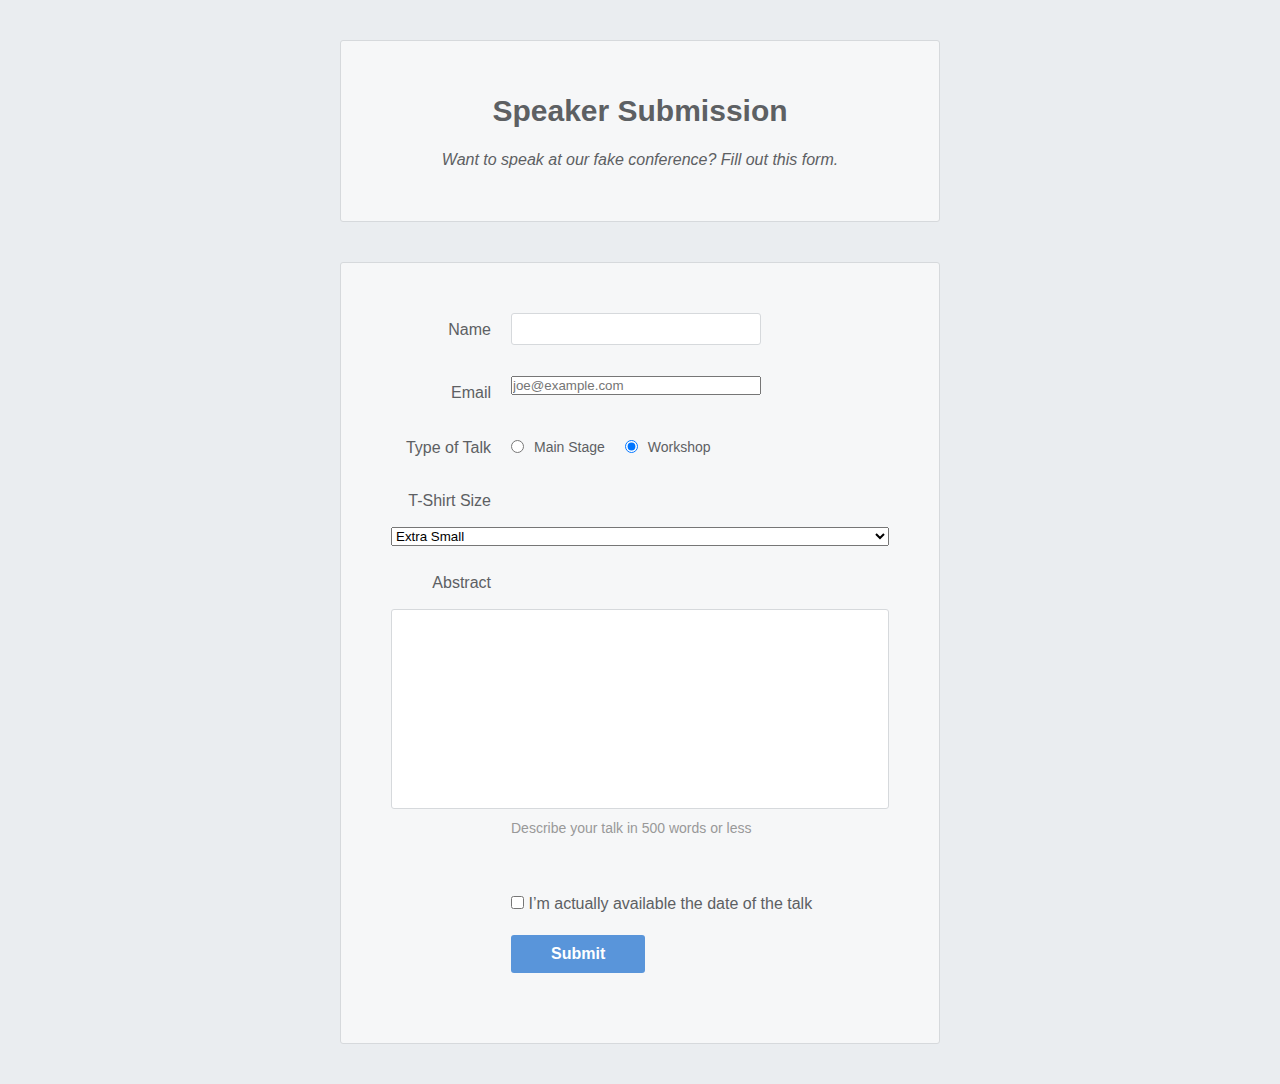
<file: index.html>
<!DOCTYPE html>
<html lang='en'>
  <head>
    <meta charset='UTF-8'/>
    <title>Speaker Submission</title>
    <link rel='stylesheet' href='style.css'/>
  </head>
  <body>
    <header class='speaker-form-header'>
      <h1>Speaker Submission</h1>
      <p><em>Want to speak at our fake conference? Fill out
        this form.</em></p>
    </header>
    <form action='' method='get' class='speaker-form'>
        <div class='form-row'>
            <label for='full-name'>Name</label>
            <input id='full-name' name='full-name' type='text'/>
        </div>
        <div class='form-row'>
            <label for='email'>Email</label>
            <input id='email'
                   name='email'
                   type='email'
                   placeholder='joe@example.com'/>
        </div>
        <fieldset class='legacy-form-row'>
            <legend>Type of Talk</legend>
            <input id='talk-type-1'
                   name='talk-type'
                   type='radio'
                   value='main-stage' />
            <label for='talk-type-1' class='radio-label'>Main Stage</label>
            <input id='talk-type-2'
                   name='talk-type'
                   type='radio'
                   value='workshop'
                   checked />
            <label for='talk-type-2' class='radio-label'>Workshop</label>
          </fieldset>
          <div class='form-row'>
            <label for='t-shirt'>T-Shirt Size</label>
            <select id='t-shirt' name='t-shirt'>
              <option value='xs'>Extra Small</option>
              <option value='s'>Small</option>
              <option value='m'>Medium</option>
              <option value='l'>Large</option>
            </select>
          </div>
          <div class='form-row'>
            <label for='abstract'>Abstract</label>
            <textarea id='abstract' name='abstract'></textarea>
            <div class='instructions'>Describe your talk in 500 words or less</div>
          </div>
          <div class='form-row'>
            <label class='checkbox-label' for='available'>
            <input id='available'
                   name='available'
                   type='checkbox'
                   value='is-available'/>
            <span>I’m actually available the date of the talk</span>
            </label>
          </div>
          <div class='form-row'>
            <button>Submit</button>
          </div>
    </form>
  </body>
</html>
</file>
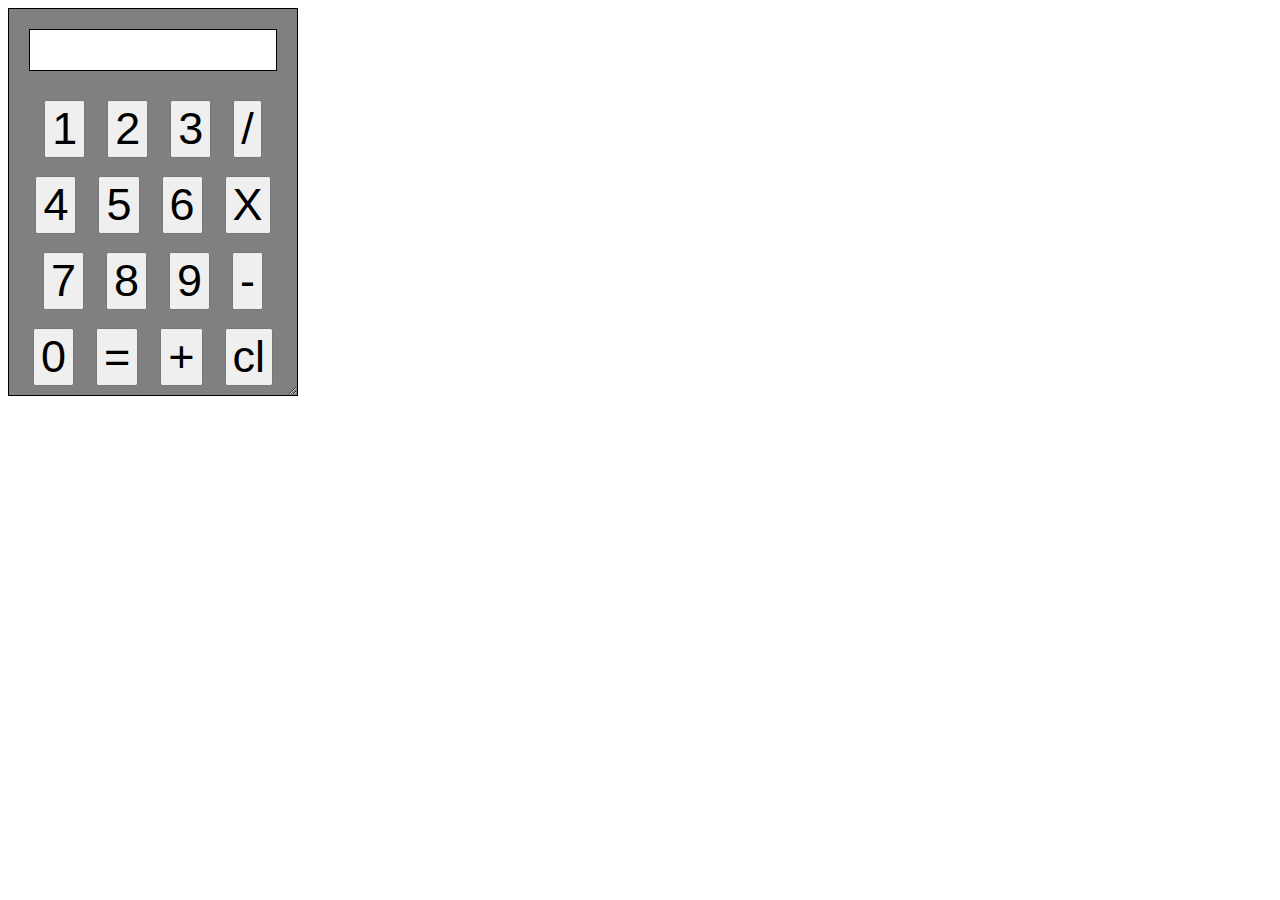
<file: calculator/index.html>
<!DOCTYPE html>
<html lang="en">
<head>
    <meta charset="UTF-8">
    <script src="javascript.js" defer></script>
    <link rel="stylesheet" href="style.css">
    <title>Document</title>
</head>
<body>
    <div class="container">
        <div class="screen"></div>
        <div class="clac-body">
            <button class="one">1</button>
            <button class="2">2</button>
            <button class="3">3</button>
            <button class="divide">/</button>
            <button class="4">4</button>
            <button class="5">5</button>
            <button class="6">6</button>
            <button class="multip">X</button>
            <button class="7">7</button>
            <button class="8">8</button>
            <button class="9">9</button>
            <button class="minus">-</button>
            <button class="0">0</button>
            <button class="equals">=</button>
            <button class="plus">+</button>
            <button class="cl">cl</button>
        </div>
    </div>
</body>
</html>
</file>
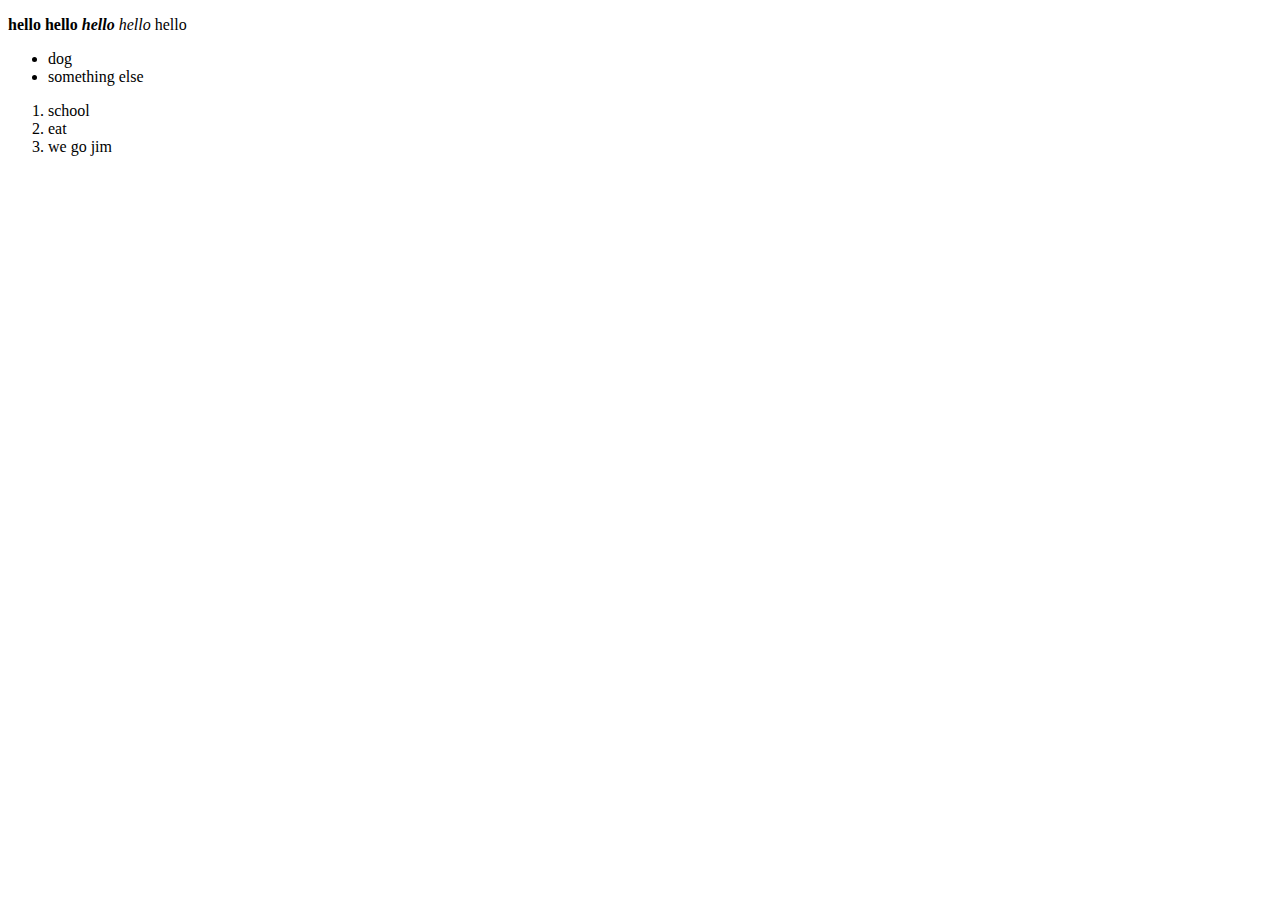
<file: html-boilerplate/index.html>
<!DOCTYPE html>
<html>
	<head>
		<meta charset="utf-8">
		<title>hello</title>
	</head>
	<body>
        <p> <b>hello hello <i>hello</b> hello</i> hello</p>
        <ul>
            <li>dog</li>
            <li>something else</li> 
        </ul>
        <ol>
            <li>school</li>
            <li>eat</li>
            <li>we go jim</li>
        </ol>
    </body>
    <!-- sdadjkada -->
</html>
</file>
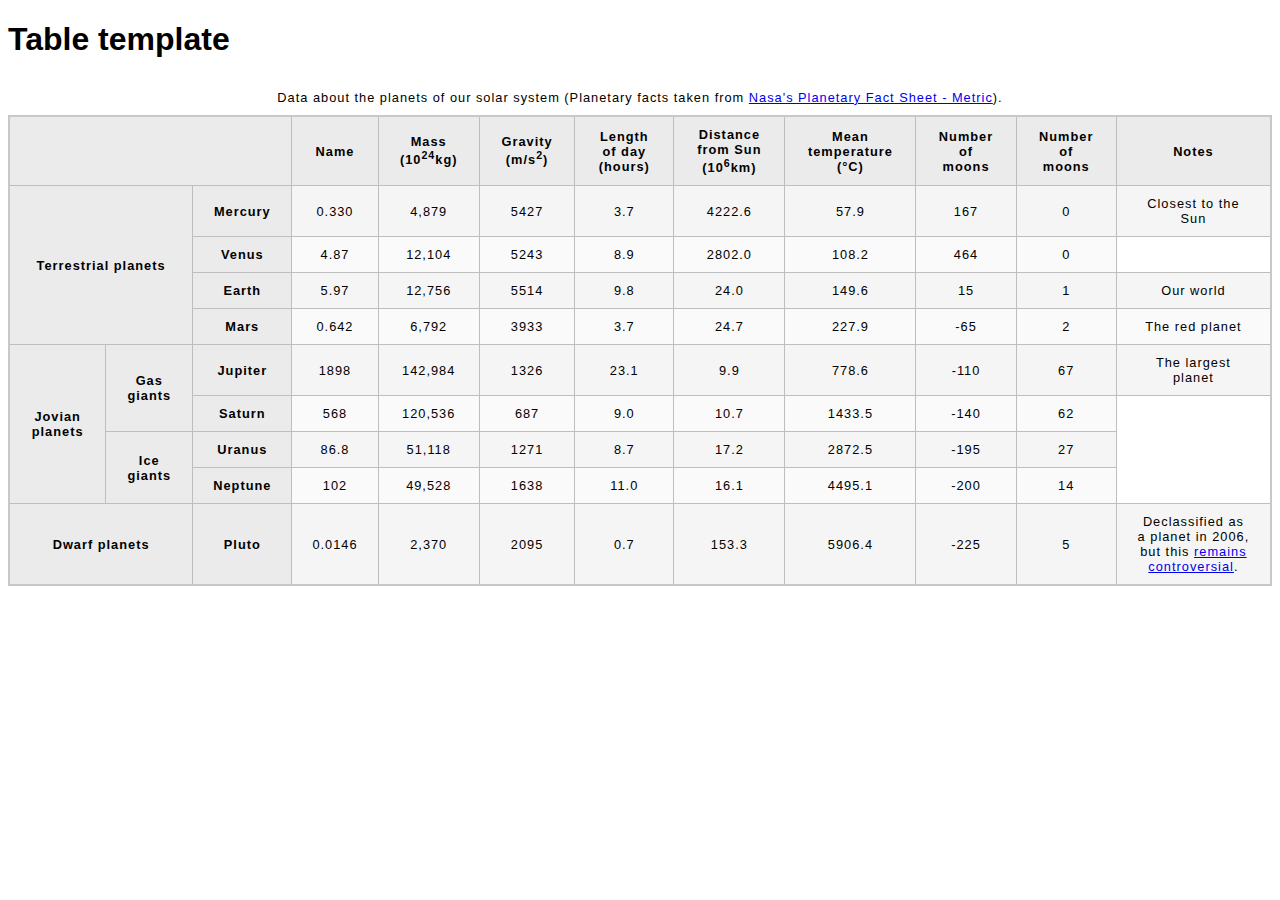
<file: html-css/index.html>
<!DOCTYPE html>
<html lang="en">
  <head>
    <meta charset="utf-8">
    <meta name="viewport" content="width=device-width">
    <title>Table template</title>
    <link href="style.css" rel="stylesheet" type="text/css">
  </head>
  <body>
    <h1>Table template</h1>
        <table>
            <caption>Data about the planets of our solar system (Planetary facts taken from <a href="http://nssdc.gsfc.nasa.gov/planetary/factsheet/">Nasa's Planetary Fact Sheet - Metric</a>).</caption>
            <thead>
                <tr>
                    <th scope="col" colspan="3"></th>
                    <th scope="col">Name</th>
                    <th scope="col">Mass (10<sup>24</sup>kg)</th>
                    <th scope="col">Gravity (m/s<sup>2</sup>)</th>
                    <th scope="col">Length of day (hours)</th>
                    <th scope="col">Distance from Sun (10<sup>6</sup>km)</th>
                    <th scope="col">Mean temperature (°C)</th>
                    <th scope="col">Number of moons</th>
                    <th scope="col">Number of moons</th>
                    <th scope="col" colspan="3">Notes</th>
                </tr>
            </thead>
            <tbody>
                <tr>
                    <th rowspan="4" scope="rowgroup" colspan="2">Terrestrial planets</th>
                    <th scope="row">Mercury</th>
                    <td>0.330</td>
                    <td>4,879</td>
                    <td>5427</td>
                    <td>3.7</td>
                    <td>4222.6</td>
                    <td>57.9</td>
                    <td>167</td>
                    <td>0</td>
                    <td>Closest to the Sun</td>
                </tr>
                <tr>
                    <th scope="row">Venus</th>
                    <td>4.87</td>
                    <td>12,104</td>
                    <td>5243</td>
                    <td>8.9</td>
                    <td>2802.0</td>
                    <td>108.2</td>
                    <td>464</td>
                    <td>0</td>

                </tr>
                <tr> 
                    <th scope="row">Earth</th>  
                    <td>5.97</td>
                    <td>12,756</td>
                    <td>5514</td>
                    <td>9.8</td>
                    <td>24.0</td>
                    <td>149.6</td>
                    <td>15</td>
                    <td>1</td>
                    <td>Our world</td>
                </tr>
                <tr> 
                    <th scope="row">Mars</th>           

                    <td>0.642</td>
                    <td>6,792</td>
                    <td>3933</td>
                    <td>3.7</td>
                    <td>24.7</td>
                    <td>227.9</td>
                    <td>-65</td>
                    <td>2</td>
                    <td>The red planet</td>
                </tr>
                <tr>
                    <th rowspan="4" scope="rowgroup">Jovian planets</th>
                    <th rowspan="2" scope="rowgroup">Gas giants</th>
                    <th scope="row">Jupiter</th>          
                    <td>1898</td>
                    <td>142,984</td>
                    <td>1326</td>
                    <td>23.1</td>
                    <td>9.9</td>
                    <td>778.6</td>
                    <td>-110</td>
                    <td>67</td>
                    <td>The largest planet</td>
                </tr>
                <tr> 
                    <th scope="row">Saturn</th>                   
                    <td>568</td>
                    <td>120,536</td>
                    <td>687</td>
                    <td>9.0</td>
                    <td>10.7</td>
                    <td>1433.5</td>
                    <td>-140</td>
                    <td>62</td>
                </tr>
                <tr>
                    <th rowspan="2" scope="rowgroup">Ice giants</th>         
                    <th scope="row">Uranus</th>          
                    <td>86.8</td>
                    <td>51,118</td>
                    <td>1271</td>
                    <td>8.7</td>
                    <td>17.2</td>
                    <td>2872.5</td>
                    <td>-195</td>
                    <td>27</td>
                </tr>        
                <tr> 
                    <th scope="row">Neptune</th>                   
                    <td>102</td>
                    <td>49,528</td>
                    <td>1638</td>
                    <td>11.0</td>
                    <td>16.1</td>
                    <td>4495.1</td>
                    <td>-200</td>
                    <td>14</td>
                </tr>
                <tr>
                    <th colspan="2" scope="rowgroup"> Dwarf planets</th>            

                    <th scope="row">Pluto</th>          
                    <td>0.0146</td>
                    <td>2,370</td>
                    <td>2095</td>
                    <td>0.7</td>
                    <td>153.3</td>
                    <td>5906.4</td>
                    <td>-225</td>
                    <td>5</td>
                    <td>Declassified as a planet in 2006, but this <a href="http://www.usatoday.com/story/tech/2014/10/02/pluto-planet-solar-system/16578959/">remains controversial</a>.</td>
                </tr>
            </tbody>
        </table>

  </body>
</html>
</file>
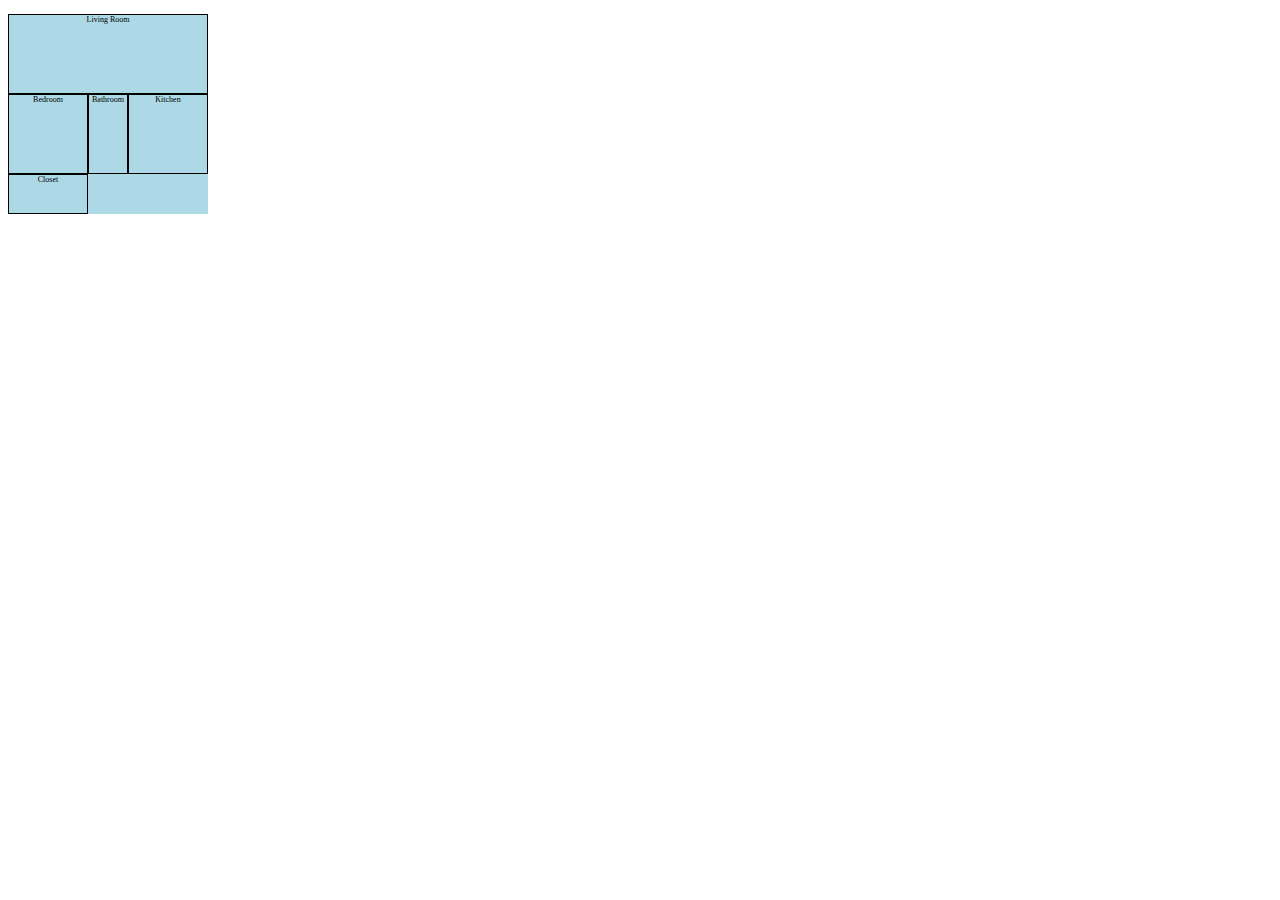
<file: test/index.html>
<!DOCTYPE html>
<html lang="en">
<head>
    <meta charset="UTF-8">
    <meta http-equiv="X-UA-Compatible" content="IE=edge">
    <meta name="viewport" content="width=device-width, initial-scale=1.0">
    <link rel="stylesheet" href="style.css">
    <title>Document</title>
</head>
<body>
    <div class="container">
        <div class="room" id="living-room">Living Room</div>
  <div class="room" id="kitchen">Kitchen</div>
  <div class="room" id="bedroom">Bedroom</div>
  <div class="room" id="bathroom">Bathroom</div>
  <div class="room" id="closet">Closet</div>
    </div>
      
</body>
</html>
</file>
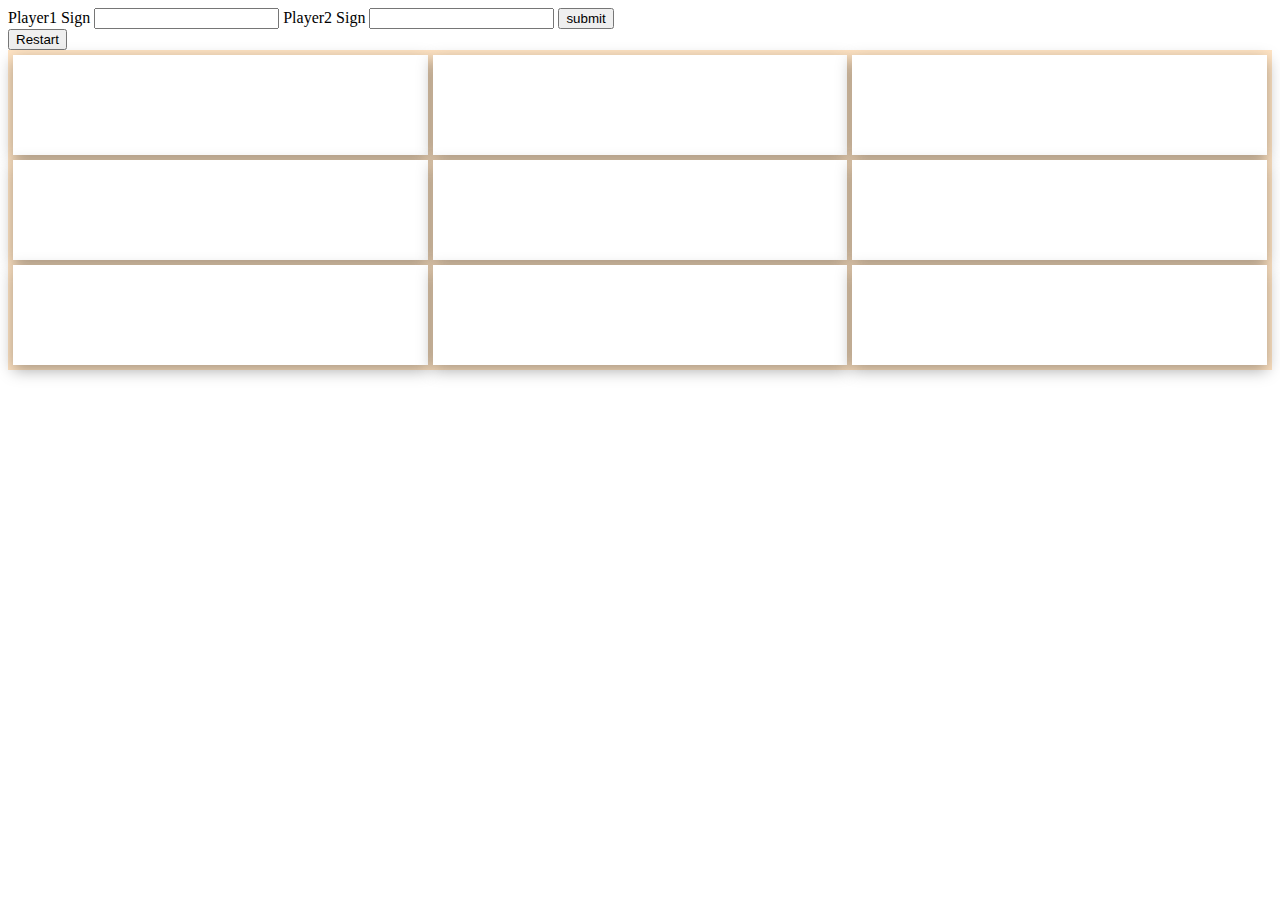
<file: Tic-tac-toe/index.html>
<!DOCTYPE html>
<html lang="en">
<head>
    <meta charset="UTF-8">
    <meta http-equiv="X-UA-Compatible" content="IE=edge">
    <meta name="viewport" content="width=device-width, initial-scale=1.0">
    <link rel="stylesheet" href="style.css">
    <script src="java.js" defer></script>
    <title>Document</title>
</head>
<body>
    <form>
        <label for="player1">Player1 Sign</label>
        <input type="text" id="player1" name="player1" checked> 
        <label for="player2">Player2 Sign</label>
        <input type="text" id="player2" name="player2" checked> 
        <button>submit</button>
    </form>
    <button>Restart</button>
    <div id="container">
        
    </div>
    <div id="Massage"></div>
</body>
</html>
</file>
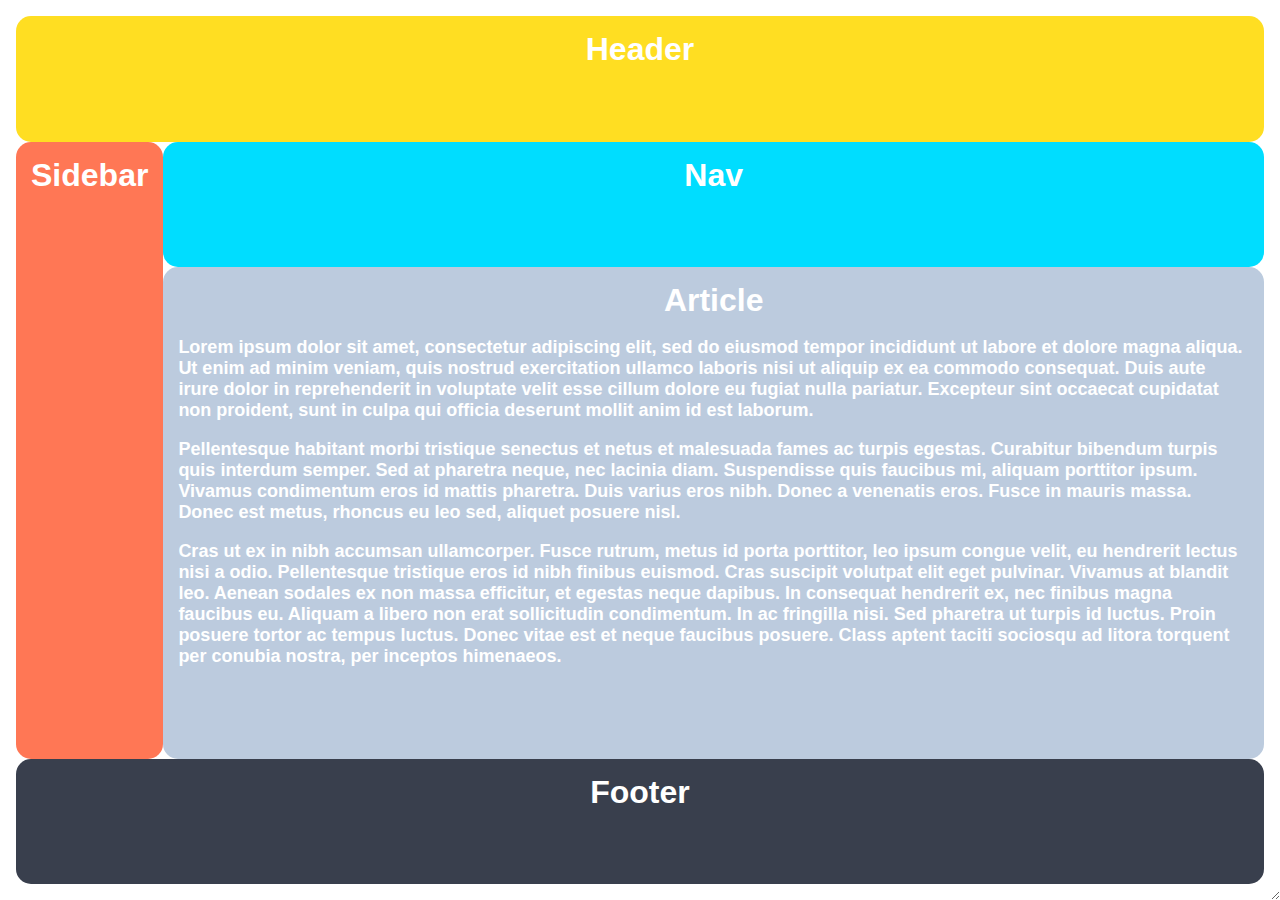
<file: grid/01-grid-layout-1/index.html>
<!DOCTYPE html>
<html lang="en">
  <head>
    <meta charset="UTF-8">
    <meta http-equiv="X-UA-Compatible" content="IE=edge">
    <meta name="viewport" content="width=device-width, initial-scale=1.0">
    <title>Responsive Holy Grail</title>
    <link rel="stylesheet" href="style.css">
  </head>
  <body>
    <div class="container">
      <div class="header">Header</div>
      <div class="sidebar">Sidebar</div>
      <div class="nav">Nav</div>
      <div class="article">Article
        <p>Lorem  ipsum dolor sit amet, consectetur adipiscing elit, sed do eiusmod tempor incididunt ut labore et dolore magna aliqua. Ut enim ad minim veniam, quis nostrud exercitation ullamco laboris nisi ut aliquip ex ea commodo consequat. Duis aute irure dolor in reprehenderit in voluptate velit esse cillum dolore eu fugiat nulla pariatur. Excepteur sint occaecat cupidatat non proident, sunt in culpa qui officia deserunt mollit anim id est laborum.</p>
        <p>Pellentesque habitant morbi tristique senectus et netus et malesuada fames ac turpis egestas. Curabitur bibendum turpis quis interdum semper. Sed at pharetra neque, nec lacinia diam. Suspendisse quis faucibus mi, aliquam porttitor ipsum. Vivamus condimentum eros id mattis pharetra. Duis varius eros nibh. Donec a venenatis eros. Fusce in mauris massa. Donec est metus, rhoncus eu leo sed, aliquet posuere nisl.</p>
        <p>Cras ut ex in nibh accumsan ullamcorper. Fusce rutrum, metus id porta porttitor, leo ipsum congue velit, eu hendrerit lectus nisi a odio. Pellentesque tristique eros id nibh finibus euismod. Cras suscipit volutpat elit eget pulvinar. Vivamus at blandit leo. Aenean sodales ex non massa efficitur, et egestas neque dapibus. In consequat hendrerit ex, nec finibus magna faucibus eu. Aliquam a libero non erat sollicitudin condimentum. In ac fringilla nisi. Sed pharetra ut turpis id luctus. Proin posuere tortor ac tempus luctus. Donec vitae est et neque faucibus posuere. Class aptent taciti sociosqu ad litora torquent per conubia nostra, per inceptos himenaeos.</p>
      </div>
      <div class="footer">Footer</div>
    </div>
  </body>
</html>
</file>
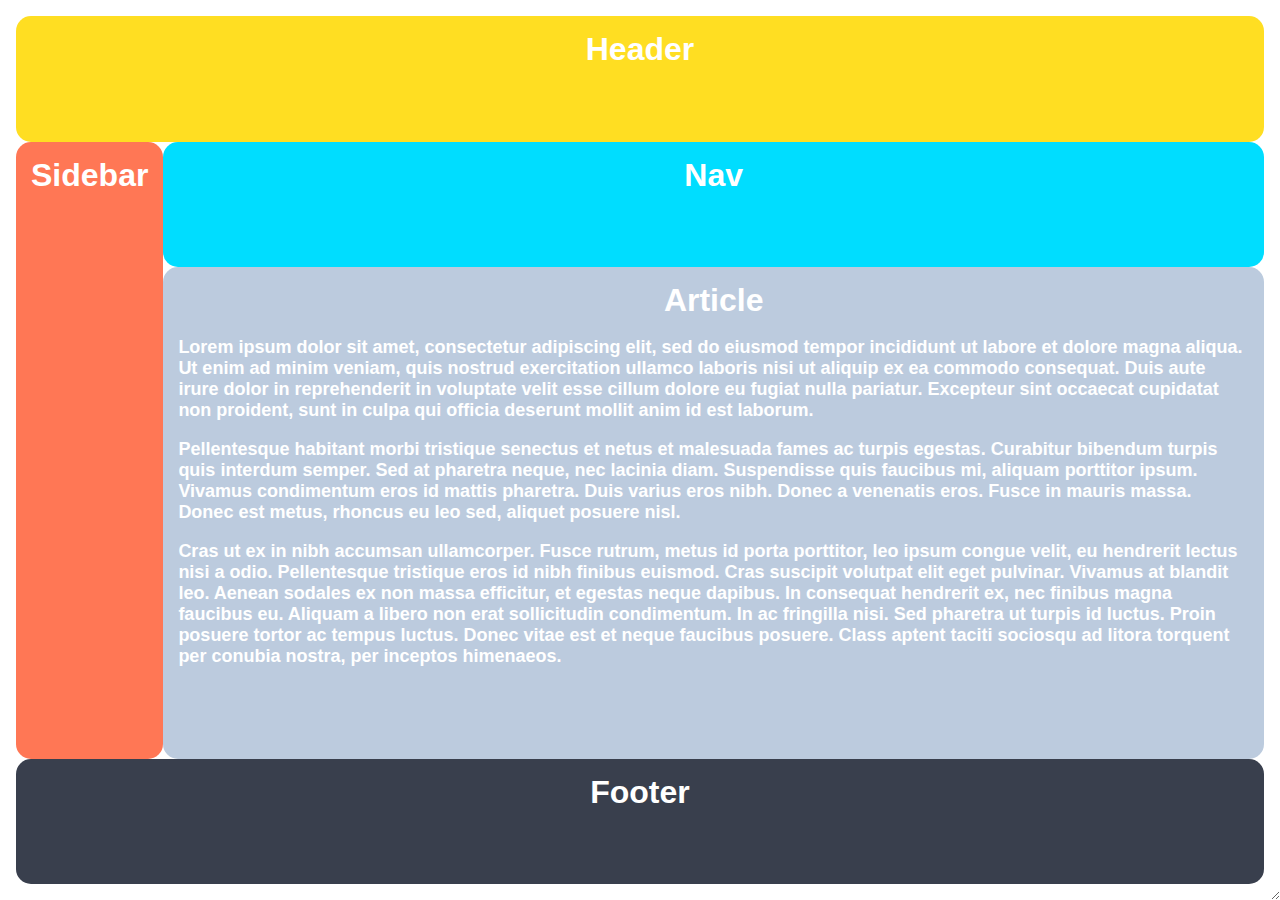
<file: grid/02/index.html>
<!DOCTYPE html>
<html lang="en">
  <head>
    <meta charset="UTF-8">
    <meta http-equiv="X-UA-Compatible" content="IE=edge">
    <meta name="viewport" content="width=device-width, initial-scale=1.0">
    <title>Responsive Holy Grail</title>
    <link rel="stylesheet" href="style.css">
  </head>
  <body>
    <div class="container">
      <div class="header">Header</div>
      <div class="sidebar">Sidebar</div>
      <div class="nav">Nav</div>
      <div class="article">Article
        <p>Lorem  ipsum dolor sit amet, consectetur adipiscing elit, sed do eiusmod tempor incididunt ut labore et dolore magna aliqua. Ut enim ad minim veniam, quis nostrud exercitation ullamco laboris nisi ut aliquip ex ea commodo consequat. Duis aute irure dolor in reprehenderit in voluptate velit esse cillum dolore eu fugiat nulla pariatur. Excepteur sint occaecat cupidatat non proident, sunt in culpa qui officia deserunt mollit anim id est laborum.</p>
        <p>Pellentesque habitant morbi tristique senectus et netus et malesuada fames ac turpis egestas. Curabitur bibendum turpis quis interdum semper. Sed at pharetra neque, nec lacinia diam. Suspendisse quis faucibus mi, aliquam porttitor ipsum. Vivamus condimentum eros id mattis pharetra. Duis varius eros nibh. Donec a venenatis eros. Fusce in mauris massa. Donec est metus, rhoncus eu leo sed, aliquet posuere nisl.</p>
        <p>Cras ut ex in nibh accumsan ullamcorper. Fusce rutrum, metus id porta porttitor, leo ipsum congue velit, eu hendrerit lectus nisi a odio. Pellentesque tristique eros id nibh finibus euismod. Cras suscipit volutpat elit eget pulvinar. Vivamus at blandit leo. Aenean sodales ex non massa efficitur, et egestas neque dapibus. In consequat hendrerit ex, nec finibus magna faucibus eu. Aliquam a libero non erat sollicitudin condimentum. In ac fringilla nisi. Sed pharetra ut turpis id luctus. Proin posuere tortor ac tempus luctus. Donec vitae est et neque faucibus posuere. Class aptent taciti sociosqu ad litora torquent per conubia nostra, per inceptos himenaeos.</p>
      </div>
      <div class="footer">Footer</div>
    </div>  
  </body>
</html>
</file>
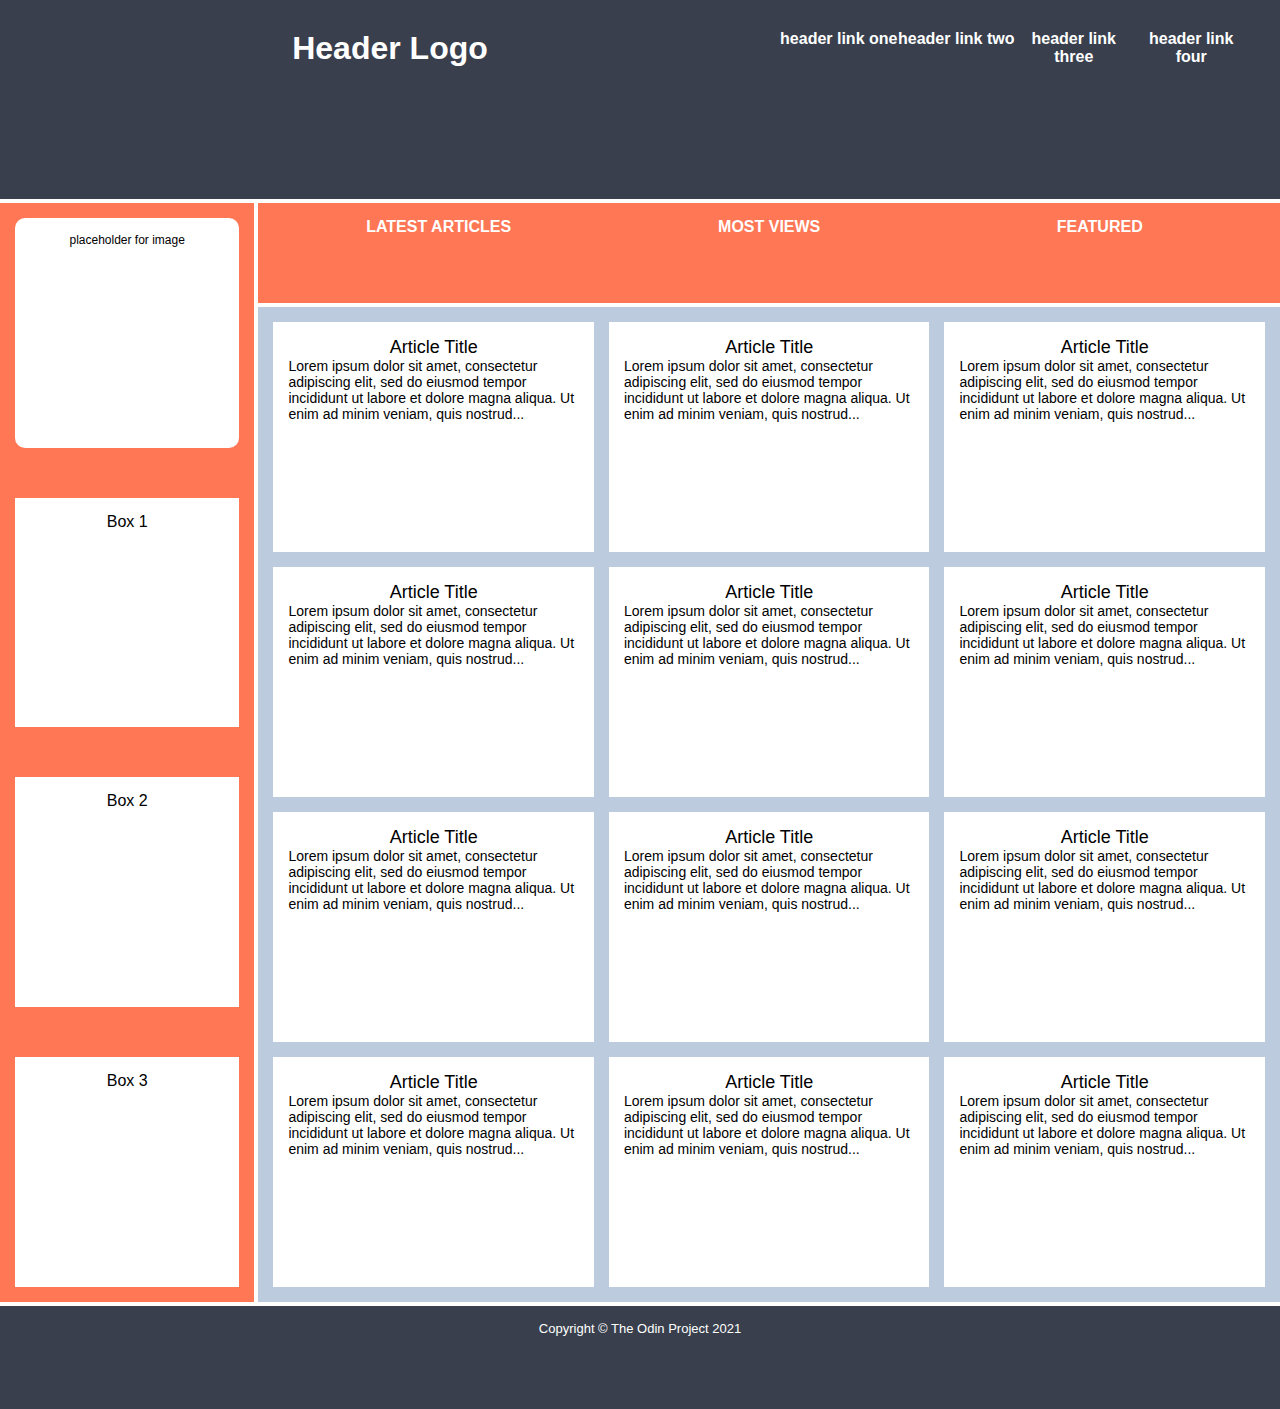
<file: grid/03/index.html>
<!DOCTYPE html>
<html lang="en">
  <head>
    <meta charset="UTF-8">
    <meta http-equiv="X-UA-Compatible" content="IE=edge">
    <meta name="viewport" content="width=device-width, initial-scale=1.0">
    <title>Holy Grail Mockup</title>
    <link rel="stylesheet" href="style.css">
  </head>
  <body>
    <div class="container">

      <div class="header">
        <div class="logo">Header Logo</div>
        <div class="menu">
          <ul>
            <li>header link one</li>
            <li>header link two</li>
            <li>header link three</li>
            <li>header link four</li>
          </ul>
        </div>
      </div>

      <div class="sidebar">
        <div class="photo">
          <p>placeholder for image</p>    
        </div>
        <div class="side-content">Box 1
        </div>
        <div class="side-content">Box 2
        </div>
        <div class="side-content">Box 3
        </div>
      </div>

      <div class="nav">
        <ul>
          <li>Latest Articles</li>
          <li>Most Views</li>
          <li>Featured</li>
        </ul>
      </div>

      <div class="article">
        <div class="card">
          <p class="title">Article Title</p>
          <p>Lorem ipsum dolor sit amet, consectetur adipiscing elit, sed do eiusmod tempor incididunt ut labore et dolore magna aliqua. Ut enim ad minim veniam, quis nostrud...</p>
        </div>
        <div class="card">
          <p class="title">Article Title</p>
          <p>Lorem ipsum dolor sit amet, consectetur adipiscing elit, sed do eiusmod tempor incididunt ut labore et dolore magna aliqua. Ut enim ad minim veniam, quis nostrud...</p>
        </div>
        <div class="card">
          <p class="title">Article Title</p>
          <p>Lorem ipsum dolor sit amet, consectetur adipiscing elit, sed do eiusmod tempor incididunt ut labore et dolore magna aliqua. Ut enim ad minim veniam, quis nostrud...</p>
        </div>
        <div class="card">
          <p class="title">Article Title</p>
          <p>Lorem ipsum dolor sit amet, consectetur adipiscing elit, sed do eiusmod tempor incididunt ut labore et dolore magna aliqua. Ut enim ad minim veniam, quis nostrud...</p>
        </div>
        <div class="card">
          <p class="title">Article Title</p>
          <p>Lorem ipsum dolor sit amet, consectetur adipiscing elit, sed do eiusmod tempor incididunt ut labore et dolore magna aliqua. Ut enim ad minim veniam, quis nostrud...</p>
        </div>
        <div class="card">
          <p class="title">Article Title</p>
          <p>Lorem ipsum dolor sit amet, consectetur adipiscing elit, sed do eiusmod tempor incididunt ut labore et dolore magna aliqua. Ut enim ad minim veniam, quis nostrud...</p>
        </div>
        <div class="card">
          <p class="title">Article Title</p>
          <p>Lorem ipsum dolor sit amet, consectetur adipiscing elit, sed do eiusmod tempor incididunt ut labore et dolore magna aliqua. Ut enim ad minim veniam, quis nostrud...</p>
        </div>
        <div class="card">
          <p class="title">Article Title</p>
          <p>Lorem ipsum dolor sit amet, consectetur adipiscing elit, sed do eiusmod tempor incididunt ut labore et dolore magna aliqua. Ut enim ad minim veniam, quis nostrud...</p>
        </div>
        <div class="card">
          <p class="title">Article Title</p>
          <p>Lorem ipsum dolor sit amet, consectetur adipiscing elit, sed do eiusmod tempor incididunt ut labore et dolore magna aliqua. Ut enim ad minim veniam, quis nostrud...</p>
        </div>
        <div class="card">
          <p class="title">Article Title</p>
          <p>Lorem ipsum dolor sit amet, consectetur adipiscing elit, sed do eiusmod tempor incididunt ut labore et dolore magna aliqua. Ut enim ad minim veniam, quis nostrud...</p>
        </div>
        <div class="card">
          <p class="title">Article Title</p>
          <p>Lorem ipsum dolor sit amet, consectetur adipiscing elit, sed do eiusmod tempor incididunt ut labore et dolore magna aliqua. Ut enim ad minim veniam, quis nostrud...</p>
        </div>
        <div class="card">
          <p class="title">Article Title</p>
          <p>Lorem ipsum dolor sit amet, consectetur adipiscing elit, sed do eiusmod tempor incididunt ut labore et dolore magna aliqua. Ut enim ad minim veniam, quis nostrud...</p>
        </div>
      </div>

      <div class="footer">
        <p>Copyright © The Odin Project 2021</p>
      </div>
      
    </div>
  </body>
</html>
</file>
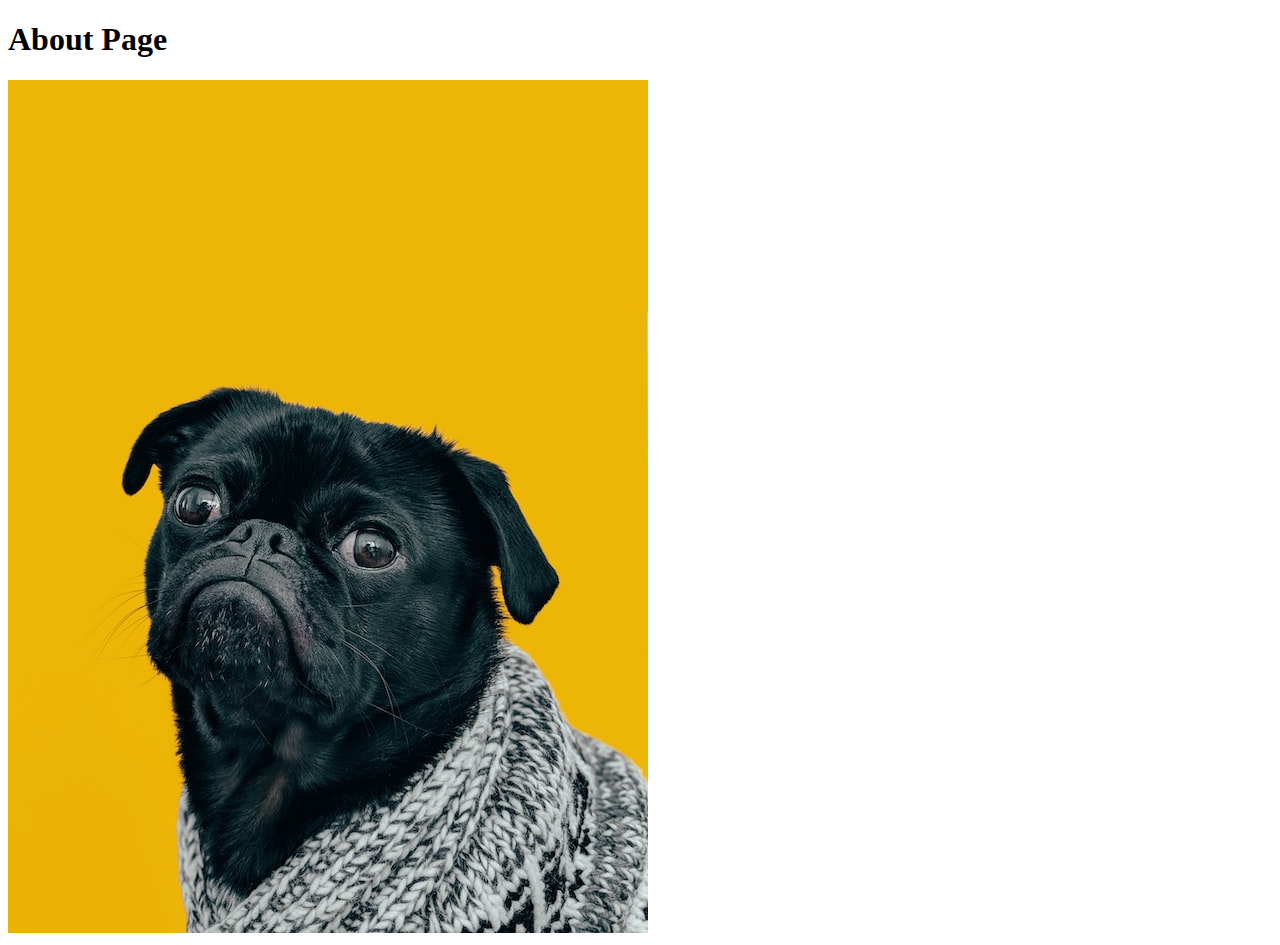
<file: odin-links-and-images/pages/about.html>
<!DOCTYPE html>
<html lang="en">
  <head>
    <meta charset="UTF-8">
    <title>Odin Links and Images</title>
  </head>

  <body>
    <h1>About Page</h1>
    <img src="../images/dog.jpg" alt="dog">
  </body>
</html>
</file>
<file: style.css>
* {
  margin: 0;
  padding: 0;
  box-sizing: border-box;
}

body {
  color: #5D6063;
  background-color: #EAEDF0;
  font-family: "Helvetica", "Arial", sans-serif;
  font-size: 16px;
  line-height: 1.3;

  display: flex;
  flex-direction: column;
  align-items: center;
}

.speaker-form-header {
  text-align: center;
  background-color: #F6F7F8;
  border: 1px solid #D6D9DC;
  border-radius: 3px;
  
  width: 80%;
  margin: 40px 0;
  padding: 50px;
}

.speaker-form-header h1 {
  font-size: 30px;
  margin-bottom: 20px;
}
.speaker-form {
  background-color: #F6F7F8;
  border: 1px solid #D6D9DC;
  border-radius: 3px;
  
  width: 80%;
  padding: 50px;
  margin: 0 0 40px 0;
  
}
.form-row {
  margin-bottom: 40px;
  display: flex;
  justify-content: flex-start;
  flex-direction: column;
  flex-wrap: wrap;
}
.form-row input[type='text'] {
  background-color: #FFFFFF;
  border: 1px solid #D6D9DC;
  border-radius: 3px;
  width: 100%;
  padding: 7px;
  font-size: 14px;
}

.form-row label {
  margin-bottom: 15px;
}

@media only screen and (min-width: 700px) {
  .form-row input[type='text'],
  .form-row input[type='email'],    
  .form-row select,                
  .form-row textarea, 
  .speaker-form-header,
  .speaker-form {
    width: 600px;
  }
  
  .form-row {
    flex-direction: row;
    align-items: flex-start; /* To avoid stretching */
    margin-bottom: 20px;
  }
  .form-row input[type='text'],
  .form-row input[type='email']  {
    width: 250px;
    height: initial;
  }
  .form-row label {
    text-align: right;
    width: 120px;
    margin-top: 7px;
    padding-right: 20px;
  }
  .form-row input[type='text']:invalid,
  .form-row input[type='email']:invalid {
    border: 1px solid #D55C5F;
    color: #D55C5F;
    box-shadow: none; /* Remove default red glow in Firefox */
}
}
.legacy-form-row {
  border: none;
  margin-bottom: 40px;
}

.legacy-form-row legend {
  margin-bottom: 15px;
}

.legacy-form-row .radio-label {
  display: block;
  font-size: 14px;
  padding: 0 20px 0 10px;
}

.legacy-form-row input[type='radio'] {
  margin-top: 2px;
}
  
.legacy-form-row .radio-label,
.legacy-form-row input[type='radio'] {
  float: left;
}
@media only screen and (min-width: 700px) {
  /* ... */
  .legacy-form-row {
    margin-bottom: 10px;
  }
  .legacy-form-row legend {
    width: 120px;
    text-align: right;
    padding-right: 20px;
  }
  .legacy-form-row legend {
    float: left;
  }
}

.form-row textarea {
  font-family: "Helvetica", "Arial", sans-serif;
  font-size: 14px;

  border: 1px solid #D6D9DC;
  border-radius: 3px;

  min-height: 200px;
  margin-bottom: 10px;
  padding: 7px;
  resize: none;
}

.form-row .instructions {
  color: #999999;
  font-size: 14px;
  margin-bottom: 30px;
}
@media only screen and (min-width: 700px) {
  /* ... */
  .form-row .instructions {
    margin-left: 120px;
  }
}

@media only screen and (min-width: 700px) {
  /* ... */
  .form-row .checkbox-label {
    margin-bottom: 0;
    margin-left: 120px;
    width: auto;
  }
}
.form-row button {
  font-size: 16px;
  font-weight: bold;

  color: #FFFFFF;
  background-color: #5995DA;

  border: none;
  border-radius: 3px;

  padding: 10px 40px;
  cursor: pointer;
}

.form-row button:hover {
  background-color: #76AEED;
}

.form-row button:active {
  background-color: #407FC7;
}
@media only screen and (min-width: 700px) {
  /* ... */
  .form-row button {
    margin-left: 120px;
  }
}
</file>
<file: calculator/style.css>
.container{
    display: flex;
    flex-direction: column;
    resize: both;
    overflow: auto;
    width: 290px;
    box-sizing: border-box;
    border: 1px solid black;
    background-color: gray;
    justify-content: center;
    text-align: center;
}
.screen{
    margin: 20px;
    padding: 20px;
    border: 1px solid black;
    background-color: white;
    font-size: 20px;
}
.calc-body{
    display: flex;
    flex-wrap: wrap;
}
button{
    margin: 9px;
    font-size: 45px;
}
</file>
<file: html-css/style.css>
html {
    font-family: sans-serif;
  }
  
  table {
    border-collapse: collapse;
    border: 2px solid rgb(200,200,200);
    letter-spacing: 1px;
    font-size: 0.8rem;
  }
  
  td, th {
    border: 1px solid rgb(190,190,190);
    padding: 10px 20px;
  }
  
  th {
    background-color: rgb(235,235,235);
  }
  
  td {
    text-align: center;
  }
  
  tr:nth-child(even) td {
    background-color: rgb(250,250,250);
  }
  
  tr:nth-child(odd) td {
    background-color: rgb(245,245,245);
  }
  
  caption {
    padding: 10px;
  }
</file>
<file: test/style.css>
.container {
    display: inline-grid;
    grid-template: 40px 40px 40px 40px 40px / 40px 40px 40px 40px 40px;
    background-color: lightblue;
    grid-template-areas:
    "living-room living-room living-room living-room living-room"
    "living-room living-room living-room living-room living-room"
    "bedroom bedroom bathroom kitchen kitchen"
    "bedroom bedroom bathroom kitchen kitchen"
    "closet closet . . ."   
  }
  .room {
    border: 1px solid;
    font-size: 50%;
    text-align: center;
  }
  
  #living-room {
     grid-area:  living-room;
  }
  
  #kitchen {
    grid-area: kitchen;
  }
  
  #bedroom {
    grid-area: bedroom;
  }
  
  #bathroom {
    grid-area: bathroom;
  }
  
  #closet {
    grid-area: closet;
  }
</file>
<file: Tic-tac-toe/style.css>
#container{
    display: grid;
    grid-template-columns: 1fr 1fr 1fr;
    grid-template-rows: 1fr 1fr 1fr;
    gap: 5px;
    background-color: bisque;
    align-items:stretch;
    justify-items: stretch;
    padding: 5px;
}
#container > div{
    background-color: white;
    box-shadow: rgba(0, 0, 0, 0.35) 0px 5px 15px;
    padding: 50px;
    text-align: center;
    justify-content: center;
    font-weight: bold;
    font-size: 4rem;
}
</file>
<file: grid/01-grid-layout-1/style.css>
body, html {
  height: 100%;
  margin: 0;
}

.container {
  text-align: center;
  height: 100%;
  padding: 16px;
  box-sizing: border-box;
  display: grid;
  grid-template-rows: 1ft 1ft 5ft 1ft;
  grid-template-columns: 1ft 3ft;
  resize: both;
  overflow: auto;
}

.container div {
  padding: 15px;
  font-size: 32px;
  font-family: Helvetica;
  font-weight: bold;
  color: white;
  border-radius: 15px;
}

.header {
  background-color: #FFDE22;
  grid-column: 1 / 3;
}

.sidebar {
  background-color: #FF7755;
  grid-row: 2 / 4;
}

.nav {
  background-color: #00DDFF;
}

.article {
  background-color: #bccbde;
}

.article p {
  font-size: 18px;
  font-family: sans-serif;
  color: white;
  text-align: left;
}

.footer {
  background-color: #393f4d;
  grid-column: 1 / 3;
}
</file>
<file: grid/02/style.css>
body, html {
  height: 100%;
  margin: 0;
}

.container {
  text-align: center;
  height: 100%;
  padding: 16px;
  box-sizing: border-box;
  display: grid;
  grid-template-rows: 1ft 1ft 5ft 1ft;
  grid-template-columns: 1ft 3ft;
  resize: both;
  overflow: auto;
}

.container div {
  padding: 15px;
  font-size: 32px;
  font-family: Helvetica;
  font-weight: bold;
  color: white;
  border-radius: 15px;
}

.header {
  background-color: #FFDE22;
  grid-column: 1 / 3;
}

.sidebar {
  background-color: #FF7755;
  grid-row: 2 / 4;
}

.nav {
  background-color: #00DDFF;
}

.article {
  background-color: #bccbde;
}

.article p {
  font-size: 18px;
  font-family: sans-serif;
  color: white;
  text-align: left;
}

.footer {
  background-color: #393f4d;
  grid-column: 1 / 3;
}
</file>
<file: grid/03/style.css>
* {
    margin: 0;
    padding: 0;
  }
  
  .container {
    text-align: center;
    display: grid;
    grid-template-columns: 1fr 4fr;
    grid-template-rows: 2fr 1fr 10fr 1fr;
    gap: 4px;
  }
  
  .container div {
    padding: 15px;
    font-size: 32px;
    font-family: Helvetica;
    font-weight: bold;
    color: white;
    
  }
  
  .header {
    background-color: #393f4d;
    grid-area: 1 / 1 / 2 / end;
    display: grid;
    grid-template-columns: 3fr 2fr;
    grid-template-rows: 1fr;
  }
  .menu ul{
    display: grid;
    grid-template-columns: 1fr 1fr 1fr 1fr;
    grid-template-rows: 1fr;
  }
  .menu ul,
  .menu li {
    font-size: 16px;
    list-style: none;
  }
  
  .sidebar {
    background-color: #FF7755;
    grid-area: 2 / 1 / 4 / 2;
    display: grid;
    grid-template-columns: fr;
    grid-template-rows: 1fr 1fr 1fr 1fr;
    gap: 50px;
  }
  
  .sidebar .photo {
    background-color: white;
    color: black;
    font-size: 12px;
    font-weight: normal;
    border-radius: 10px;
    
  }
  
  
  .sidebar .side-content {
    background-color: white;
    color: black;
    font-size: 16px;
    font-weight: normal;
  }
  
  .nav {
    background-color: #FF7755;
    grid-area: 2 / 2 / 3 / end;
    
  }
  .nav ul{
    display: grid;
    grid-template-columns: 1fr 1fr 1fr;
    grid-template-rows: 1fr;
  }
  
  .nav ul li {
    font-size: 16px;
    text-transform: uppercase;
    list-style: none;
  }
  
  .article {
    background-color: #bccbde;
    grid-area: 3 / 2 / 4 / end;
    display: grid;
    grid-template-columns: repeat(auto-fit, minmax(250px, 1fr));
    gap: 15px;
  }
  
  .article p {
    font-size: 18px;
    font-family: sans-serif;
    color: white;
    text-align: left;
  }
  
  .article .card {
    background-color: #FFFFFF;
    color: black;
    text-align: center;
    height: 200px;
  }
  
  .card p {
    color: black;
    font-weight: normal;
    font-size: 14px;
  }
  
  .card .title {
    font-size: 18px;
    text-align: center;
  }
  
  .footer {
    background-color: #393f4d;
    grid-area: 4 / 1 / end / end;
  }
  
  .footer p {
    font-size: 13px;
    font-weight: normal;  
  }
</file>
